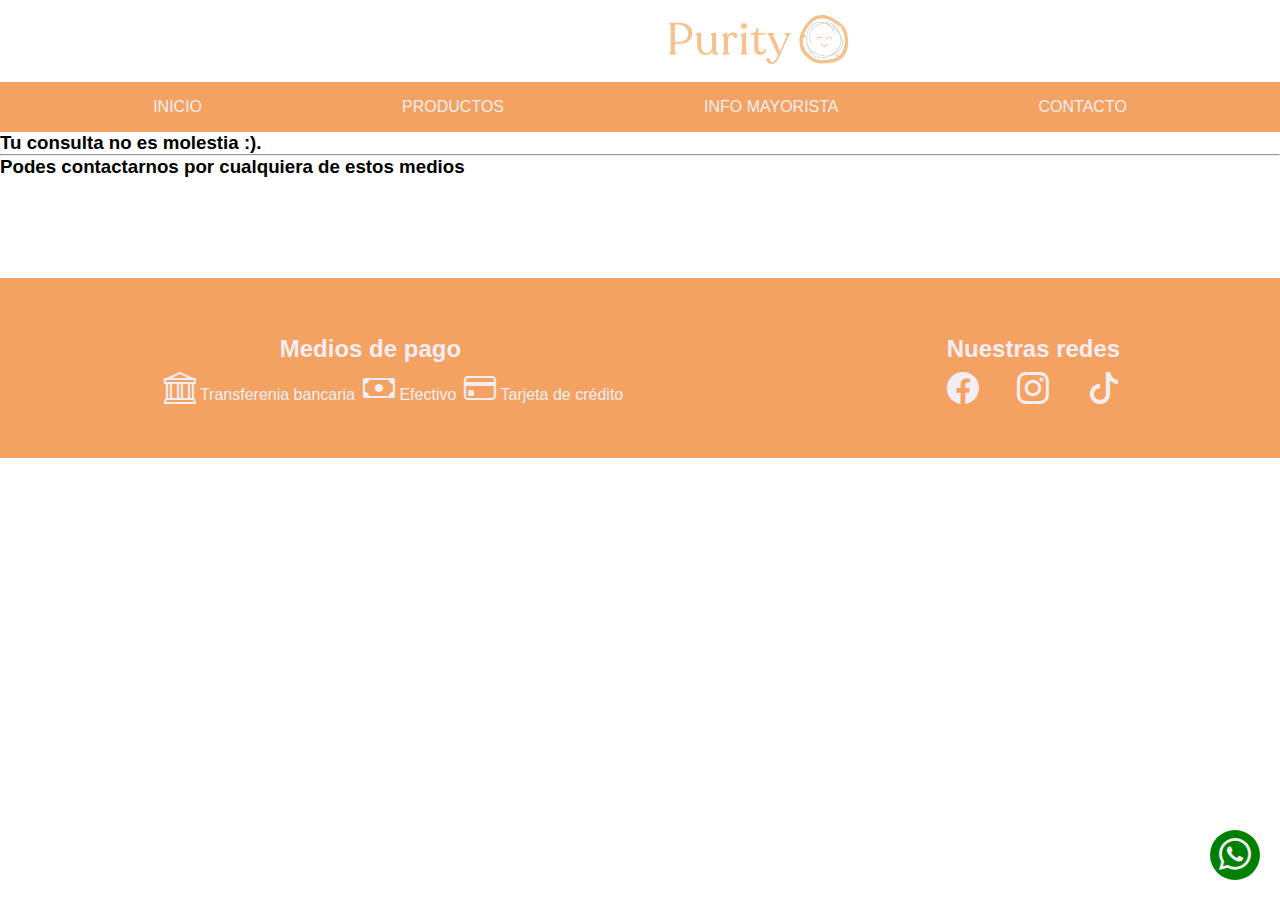
<file: pages/contacto.html>
<!DOCTYPE html>
<html lang="es">

<head>
    <meta charset="UTF-8">
    <meta name="viewport" content="width=device-width, initial-scale=1.0">
    <link rel="stylesheet" href="../css/styles.css">
    <link rel="stylesheet" href="https://cdn.jsdelivr.net/npm/bootstrap-icons@1.11.3/font/bootstrap-icons.min.css">
    <title>Document</title>
</head>

<body>
    <img class="logo" src="../img/LOGO_horizontal.png" alt="logo-puritydeco">
    <header>
        <nav>
            <ul>
                <li><a href="../index.html">INICIO</a></li>
                <li><a href="../pages/productos.html">PRODUCTOS</a></li>
                <li><a href="../pages/infomayorista.html">INFO MAYORISTA</a></li>
                <li><a href="../pages/contacto.html">CONTACTO</a></li>
            </ul>
        </nav>
    </header>

    <main>
        <div class="boton-wpp">
            <a target="_blank"
                href="https://api.whatsapp.com/send/?phone=541161297077&text&type=phone_number&app_absent=0"><i
                    class="bi bi-whatsapp"></a></i>
        </div>
        <section>
            <h3>Tu consulta no es molestia :). <hr> Podes contactarnos por cualquiera de estos medios</h2>
        
        </section>
    </main>
    <footer>
        <div class="medios-de-pago">
            <h2>Medios de pago</h2>
            <ul>
                <li>
                    <i class="bi bi-bank"></i> Transferenia bancaria
                </li>
                <li>
                    <i class="bi bi-cash"></i> Efectivo
                </li>
                <li>
                    <i class="bi bi-credit-card"></i> Tarjeta de crédito
                </li>
            </ul>
        </div>
        <div class="redes">
            <h2>Nuestras redes</h2>
            <ul>
                <li>
                    <a href="https://www.facebook.com/puritydeco" target="_blank"><i class="bi bi-facebook"></i></a>
                </li>
                <li>
                    <a href="https://www.instagram.com/accounts/login/?next=https%3A%2F%2Fwww.instagram.com%2Fpuritydeco%2F&is_from_rle"
                        target="_blank"><i class="bi bi-instagram"></i></a>
                </li>
                <li>
                    <a href="https://www.tiktok.com/@puritydeco" target="_blank"><i class="bi bi-tiktok"></i></a>
                </li>
            </ul>
        </div>
    </footer>

</body>

</html>
</file>
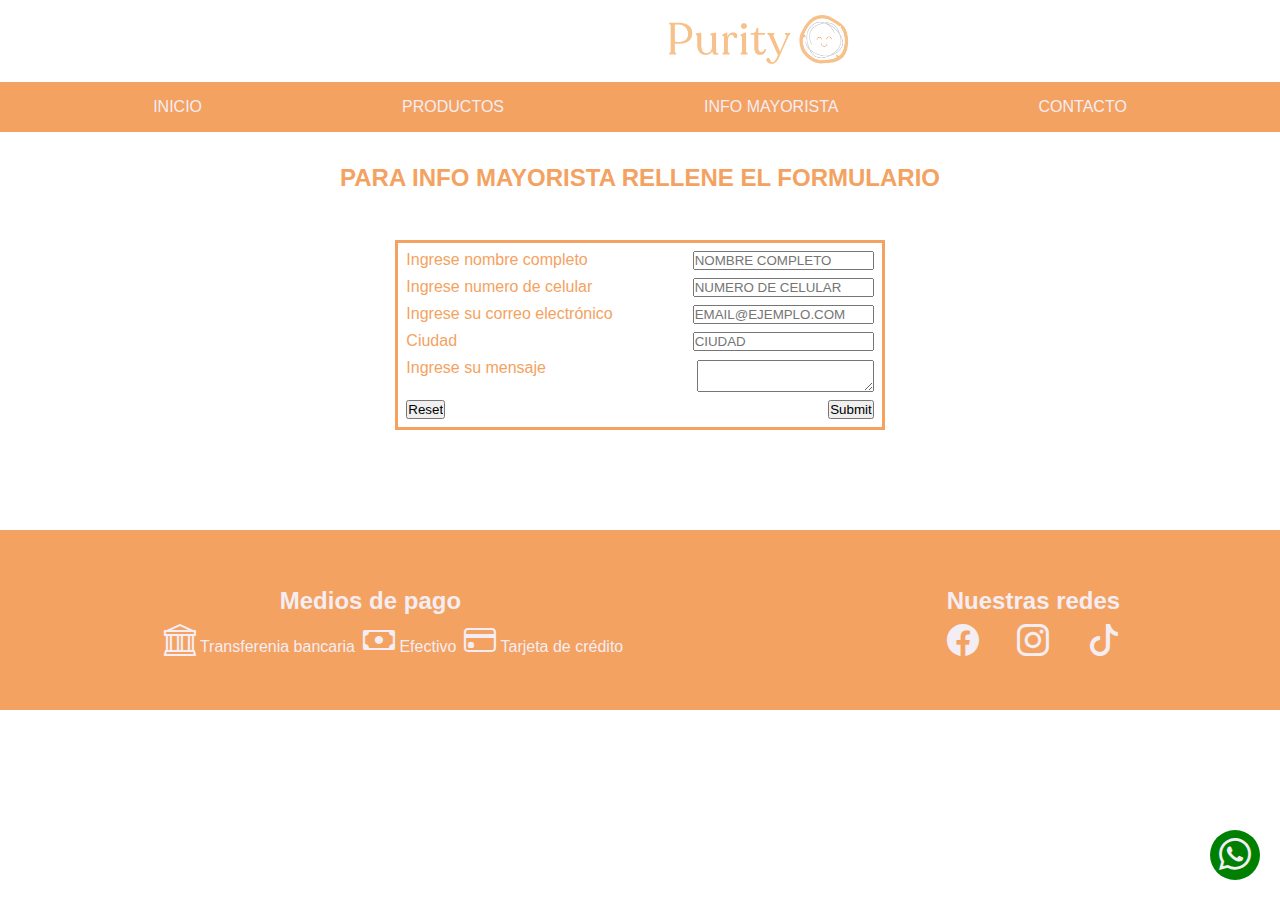
<file: pages/infomayorista.html>
<!DOCTYPE html>
<html lang="es">

<head>
    <meta charset="UTF-8">
    <meta name="viewport" content="width=device-width, initial-scale=1.0">
    <link rel="stylesheet" href="../css/styles.css">
    <link rel="stylesheet" href="https://cdn.jsdelivr.net/npm/bootstrap-icons@1.11.3/font/bootstrap-icons.min.css">
    <title>Document</title>
</head>

<body>
    <div class="boton-wpp">
        <a target="_blank"
            href="https://api.whatsapp.com/send/?phone=541161297077&text&type=phone_number&app_absent=0"><i
                class="bi bi-whatsapp"></i></a>
    </div>
    <img class="logo" src="../img/LOGO_horizontal.png" alt="logo-puritydeco">
    <header>
        <nav>
            <ul>
                <li><a href="../index.html">INICIO</a></li>
                <li><a href="../pages/productos.html">PRODUCTOS</a></li>
                <li><a href="../pages/infomayorista.html">INFO MAYORISTA</a></li>
                <li><a href="../pages/contacto.html">CONTACTO</a></li>
            </ul>
        </nav>
    </header>
    <main class="titulo-form">
        <h2>PARA INFO MAYORISTA RELLENE EL FORMULARIO</h1>
            <form class="formulario" action="">
                <div>
                    <label for="nombre">Ingrese nombre completo</label>
                    <input type="text" id="nombre" placeholder="NOMBRE COMPLETO">
                </div>
                <div>
                    <label for="celular">Ingrese numero de celular</label>
                    <input type="tel" id="celular" placeholder="NUMERO DE CELULAR">
                </div>
                <div>
                    <label for="correo">Ingrese su correo electrónico</label>
                    <input type="email" id="correo" placeholder="EMAIL@EJEMPLO.COM">
                </div>
                <div>
                    <label for="ciudad">Ciudad</label>
                    <input type="ciudad" id="ciudad" placeholder="CIUDAD">
                </div>
                <div>
                    <label for="mensaje">Ingrese su mensaje</label>
                    <textarea name="" id=""></textarea>
                </div>
                <div>
                    <input type="reset">
                    <input type="submit">
                </div>
            </form>
            </nav>
    </main>
    <footer>
        <div class="medios-de-pago">
            <h2>Medios de pago</h2>
            <ul>
                <li>
                    <i class="bi bi-bank"></i> Transferenia bancaria
                </li>
                <li>
                    <i class="bi bi-cash"></i> Efectivo
                </li>
                <li>
                    <i class="bi bi-credit-card"></i> Tarjeta de crédito
                </li>
            </ul>
        </div>
        <div class="redes">
            <h2>Nuestras redes</h2>
            <ul>
                <li>
                    <a href="https://www.facebook.com/puritydeco" target="_blank"><i class="bi bi-facebook"></i></a>
                </li>
                <li>
                    <a href="https://www.instagram.com/accounts/login/?next=https%3A%2F%2Fwww.instagram.com%2Fpuritydeco%2F&is_from_rle"
                        target="_blank"><i class="bi bi-instagram"></i></a>
                </li>
                <li>
                    <a href="https://www.tiktok.com/@puritydeco" target="_blank"><i class="bi bi-tiktok"></i></a>
                </li>
            </ul>
        </div>
    </footer>
</body>

</html>
</file>
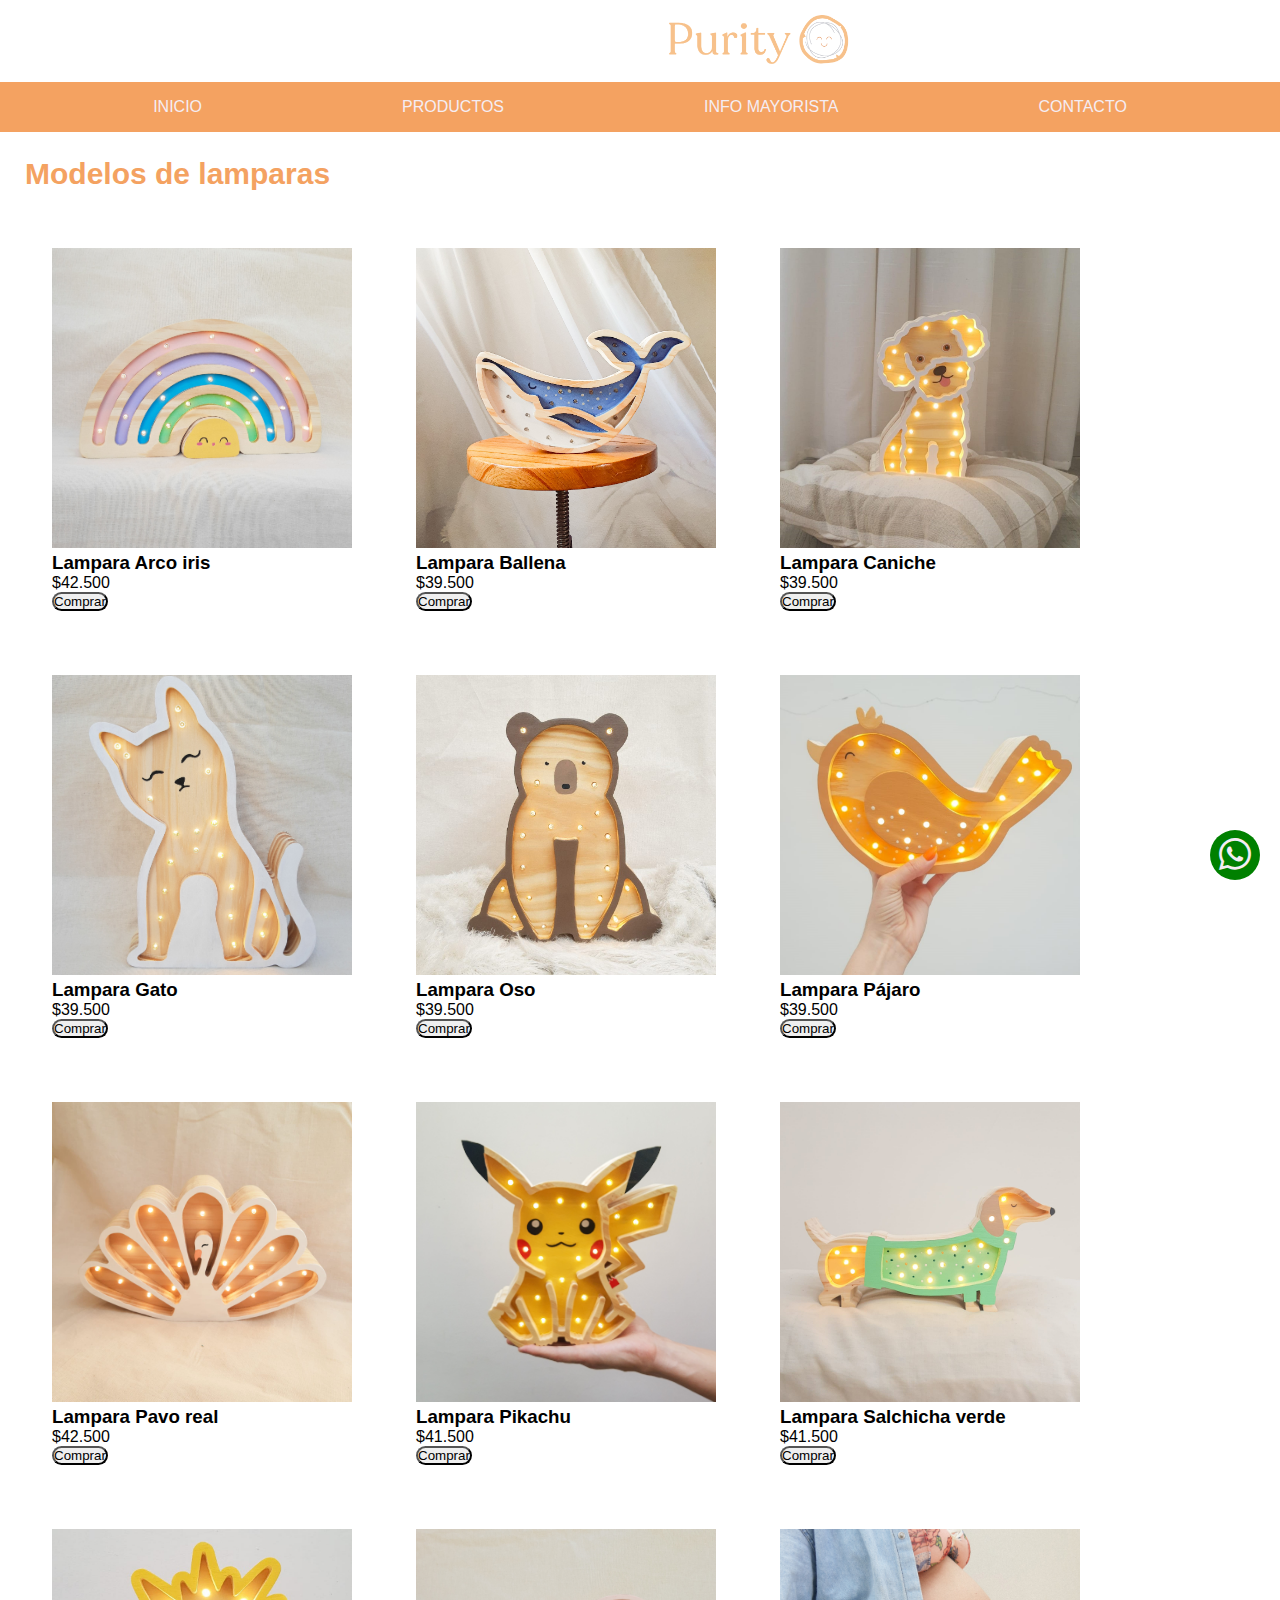
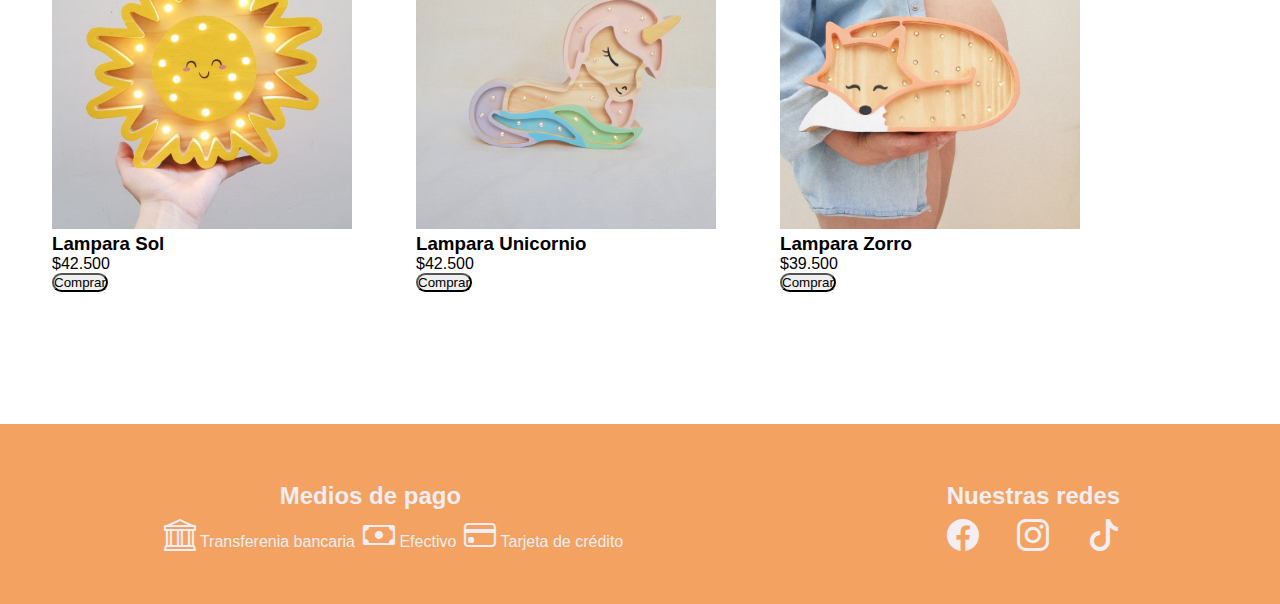
<file: pages/productos.html>
<!DOCTYPE html>
<html lang="es">

<head>
    <meta charset="UTF-8">
    <meta name="viewport" content="width=device-width, initial-scale=1.0">
    <link rel="stylesheet" href="../css/styles.css">
    <link rel="stylesheet" href="https://cdn.jsdelivr.net/npm/bootstrap-icons@1.11.3/font/bootstrap-icons.min.css">
    <title>Document</title>
</head>

<body>
    <div class="boton-wpp">
        <a target="_blank"
            href="https://api.whatsapp.com/send/?phone=541161297077&text&type=phone_number&app_absent=0"><i
                class="bi bi-whatsapp"></a></i>
    </div>
    <img class="logo" src="../img/LOGO_horizontal.png" alt="logo-puritydeco">
    <header>
        <nav>
            <ul>
                <li><a href="../index.html">INICIO</a></li>
                <li><a href="../pages/productos.html">PRODUCTOS</a></li>
                <li><a href="../pages/infomayorista.html">INFO MAYORISTA</a></li>
                <li><a href="../pages/contacto.html">CONTACTO</a></li>
            </ul>
        </nav>
    </header>

    <main>
        <h2 class="mod">Modelos de lamparas</h2>
        <div class="productos">
            <div> <img src="../img/lamparas/arcoiris.jpg" alt="arcoiris">
                <h3>Lampara Arco iris</h3>
                <p>$42.500</p>
                <a target="_blank"
                    href="https://puritydeco.empretienda.com.ar/lamparas/velador-arcoiris"><button>Comprar</button></a>
            </div>
            <div>
                <img src="../img/lamparas/ballena-02.jpg" alt="ballena">
                <h3>Lampara Ballena</h3>
                <p>$39.500</p>
                <a target="_blank"
                    href="https://puritydeco.empretienda.com.ar/lamparas/velador-ballena"><button>Comprar</button></a>
            </div>
            <div>
                <img src="../img/lamparas/caniche-NUEVO.jpg" alt="caniche">
                <h3>Lampara Caniche</h3>
                <p>$39.500</p>
                <a target="_blank"
                    href="https://puritydeco.empretienda.com.ar/lamparas/velador-caniche"><button>Comprar</button></a>
            </div>
            <div>
                <img src="../img/lamparas/gato.jpg" alt="gato">
                <h3>Lampara Gato</h3>
                <p>$39.500</p>
                <a target="_blank"
                    href="https://puritydeco.empretienda.com.ar/lamparas/velador-gato"><button>Comprar</button></a>
            </div>
            <div>
                <img src="../img/lamparas/oso_b.jpeg" alt="oso">
                <h3>Lampara Oso</h3>
                <p>$39.500</p>
                <a target="_blank"
                    href="https://puritydeco.empretienda.com.ar/lamparas/velador-oso"><button>Comprar</button></a>
            </div>
            <div>
                <img src="../img/lamparas/pajaro1.jpg" alt="pajaro">
                <h3>Lampara Pájaro</h3>
                <p>$39.500</p>
                <a target="_blank"
                    href="https://puritydeco.empretienda.com.ar/lamparas/velador-pajaro"><button>Comprar</button></a>
            </div>
            <div>
                <img src="../img/lamparas/pavo 1.jpeg" alt="pavoreal">
                <h3>Lampara Pavo real</h3>
                <p>$42.500</p>
                <a target="_blank"
                    href="https://puritydeco.empretienda.com.ar/lamparas/velador-pavo-real"><button>Comprar</button></a>
            </div>
            <div>
                <img src="../img/lamparas/pika.jpg" alt="pikachu">
                <h3>Lampara Pikachu</h3>
                <p>$41.500</p>
                <a target="_blank"
                    href="https://puritydeco.empretienda.com.ar/lamparas/personajes-animacion/velador-pikachu"><button>Comprar</button></a>
            </div>
            <div>
                <img src="../img/lamparas/salchicha verde 1.jpg" alt="salchichaverde">
                <h3>Lampara Salchicha verde</h3>
                <p>$41.500</p>
                <a target="_blank"
                    href="https://puritydeco.empretienda.com.ar/lamparas/velador-salchicha-sweater-verde"><button>Comprar</button></a>
            </div>
            <div>
                <img src="../img/lamparas/Sol-011.jpg" alt="sol">
                <h3>Lampara Sol</h3>
                <p>$42.500</p>
                <a target="_blank"
                    href="https://puritydeco.empretienda.com.ar/lamparas/velador-sol"><button>Comprar</button></a>
            </div>
            <div>
                <img src="../img/lamparas/unicornio.jpg" alt="unicornio">
                <h3>Lampara Unicornio</h3>
                <p>$42.500</p>
                <a target="_blank"
                    href="https://puritydeco.empretienda.com.ar/lamparas/velador-unicornio"><button>Comprar</button></a>
            </div>
            <div>
                <img src="../img/lamparas/zorro.jpg" alt="zorro">
                <h3>Lampara Zorro</h3>
                <p>$39.500</p>
                <a target="_blank"
                    href="https://puritydeco.empretienda.com.ar/lamparas/velador-zorro"><button>Comprar</button></a>
            </div>
        </div>
    </main>
    <footer>
        <div class="medios-de-pago">
            <h2>Medios de pago</h2>
            <ul>
                <li>
                    <i class="bi bi-bank"></i> Transferenia bancaria
                </li>
                <li>
                    <i class="bi bi-cash"></i> Efectivo
                </li>
                <li>
                    <i class="bi bi-credit-card"></i> Tarjeta de crédito
                </li>
            </ul>
        </div>
        <div class="redes">
            <h2>Nuestras redes</h2>
            <ul>
                <li>
                    <a href="https://www.facebook.com/puritydeco" target="_blank"><i class="bi bi-facebook"></i></a>
                </li>
                <li>
                    <a href="https://www.instagram.com/accounts/login/?next=https%3A%2F%2Fwww.instagram.com%2Fpuritydeco%2F&is_from_rle"
                        target="_blank"><i class="bi bi-instagram"></i></a>
                </li>
                <li>
                    <a href="https://www.tiktok.com/@puritydeco" target="_blank"><i class="bi bi-tiktok"></i></a>
                </li>
            </ul>
        </div>
    </footer>
</body>

</html>
</file>
<file: css/styles.css>
* {
    margin: 0;
    padding: 0;
    box-sizing: border-box;
    font-family: 'Franklin Gothic Medium', 'Arial Narrow', Arial, sans-serif;

}

/*logo y listas*/

.logo {
    width: 210px;
    margin: 5px 650px;
}

header {
    color: #f4edf3;
    background-color: #f4a261;
    padding: 16px;

}

header nav ul {
    display: flex;
    gap: 200px;
    justify-content: center;
}

ul {
    list-style: none;
}

/*main*/
.boton-wpp {
    background-color: green;
    position: fixed;
    bottom: 20px;
    right: 20px;
    width: 50px;
    height: 50px;
    border-radius: 50%;
    display: flex;
    justify-content: center;
    align-items: center;
}
.boton-wpp i {
    font-size: 2rem;
    color: #f4edf3;
}
.carrousel {
    width: 70%;
    margin: 15px 200px;
}

a {
    text-decoration: none;
    color: #f4edf3;
}

.sobreNosotros {
    color: #f4edf3;
    background-color: #f4a261;
    height: 30vh;
    width: 100%;
    display: flex;
    flex-direction: column;
    align-items: baseline;
}

.sobreNosotros h2 {
    margin: 16px;
}

.sobreNosotros p {
    width: 50%;
    margin: 0px 100px;
}


.nprod {
    color: #f4edf3;
    background-color: #f4a261;
    display: flex;
    flex-direction: column;
    align-items: baseline;
    gap: 32px;
    padding: 16px;
    margin: 20px 0px;
}

.nprod h2 {
    margin: 16px;
}

.nprod p {
    width: 50%;
    margin: 0px 100px;
}

.ban img {
    background-color: #f4edf3;
    width: 60%;
}

.ban div a {
    font-size: medium;
    color: #f4edf3;
    background-color: #f4a261;
    padding: 8px 10px;
    border-radius: 16px;
    margin: 0px 3px;
}

.ban div {
    display: flex;
    justify-content: center;
    align-items: end;
}

/*pagina de productos*/
.prod img {
    width: 300px;
    margin: 50px 35px;
}

.imgVid img {
    width: 300px;
    margin: 20px 130px;
}

.imgVid video {
    height: 300px;
    width: 300px;
    margin: 20px 30px;
}

.mod {
    margin: 25px;
    color: #f4a261;
    font-size: 30px;
}

.productos {
    display: flex;
    flex-wrap: wrap;
    margin: 20px;
}

.productos div img {
    width: 300px;
}

.productos div {
    margin: 32px;
}

/*footer*/
footer {
    background-color: #f4a261;
    margin: 100px 0px 0px;
    height: 20vh;
    display: flex;
    justify-content: center;
    justify-content: space-around;
    align-items: center;
    color: #f4edf3;
}

.medios-de-pago h2 {
    margin: 8px 120px;
}

.medios-de-pago ul {
    display: flex;
}

.medios-de-pago ul li {
    margin: 0px 4px;
}

.redes ul {
    display: flex;
    justify-content: space-between;
}

.redes h2 {
    margin: 8px 0px;
}

.medios-de-pago ul li i {
    font-size: 2rem;
}

.redes ul li i {
    font-size: 2rem;
}
button {
    border-radius: 16px;

}

/*formulario*/

.titulo-form {
    display: flex;
    flex-direction: column;
    align-items: center;
    gap: 3rem;
    margin-top: 2rem;
    color: #f4a261;
}
.formulario div {
    display: flex;
    justify-content: space-between;
    align-items: baseline;
    gap: 5rem;
    margin: 8px;
}
.formulario {
border-style:solid;
border-color: #f4a261;
}
</file>
